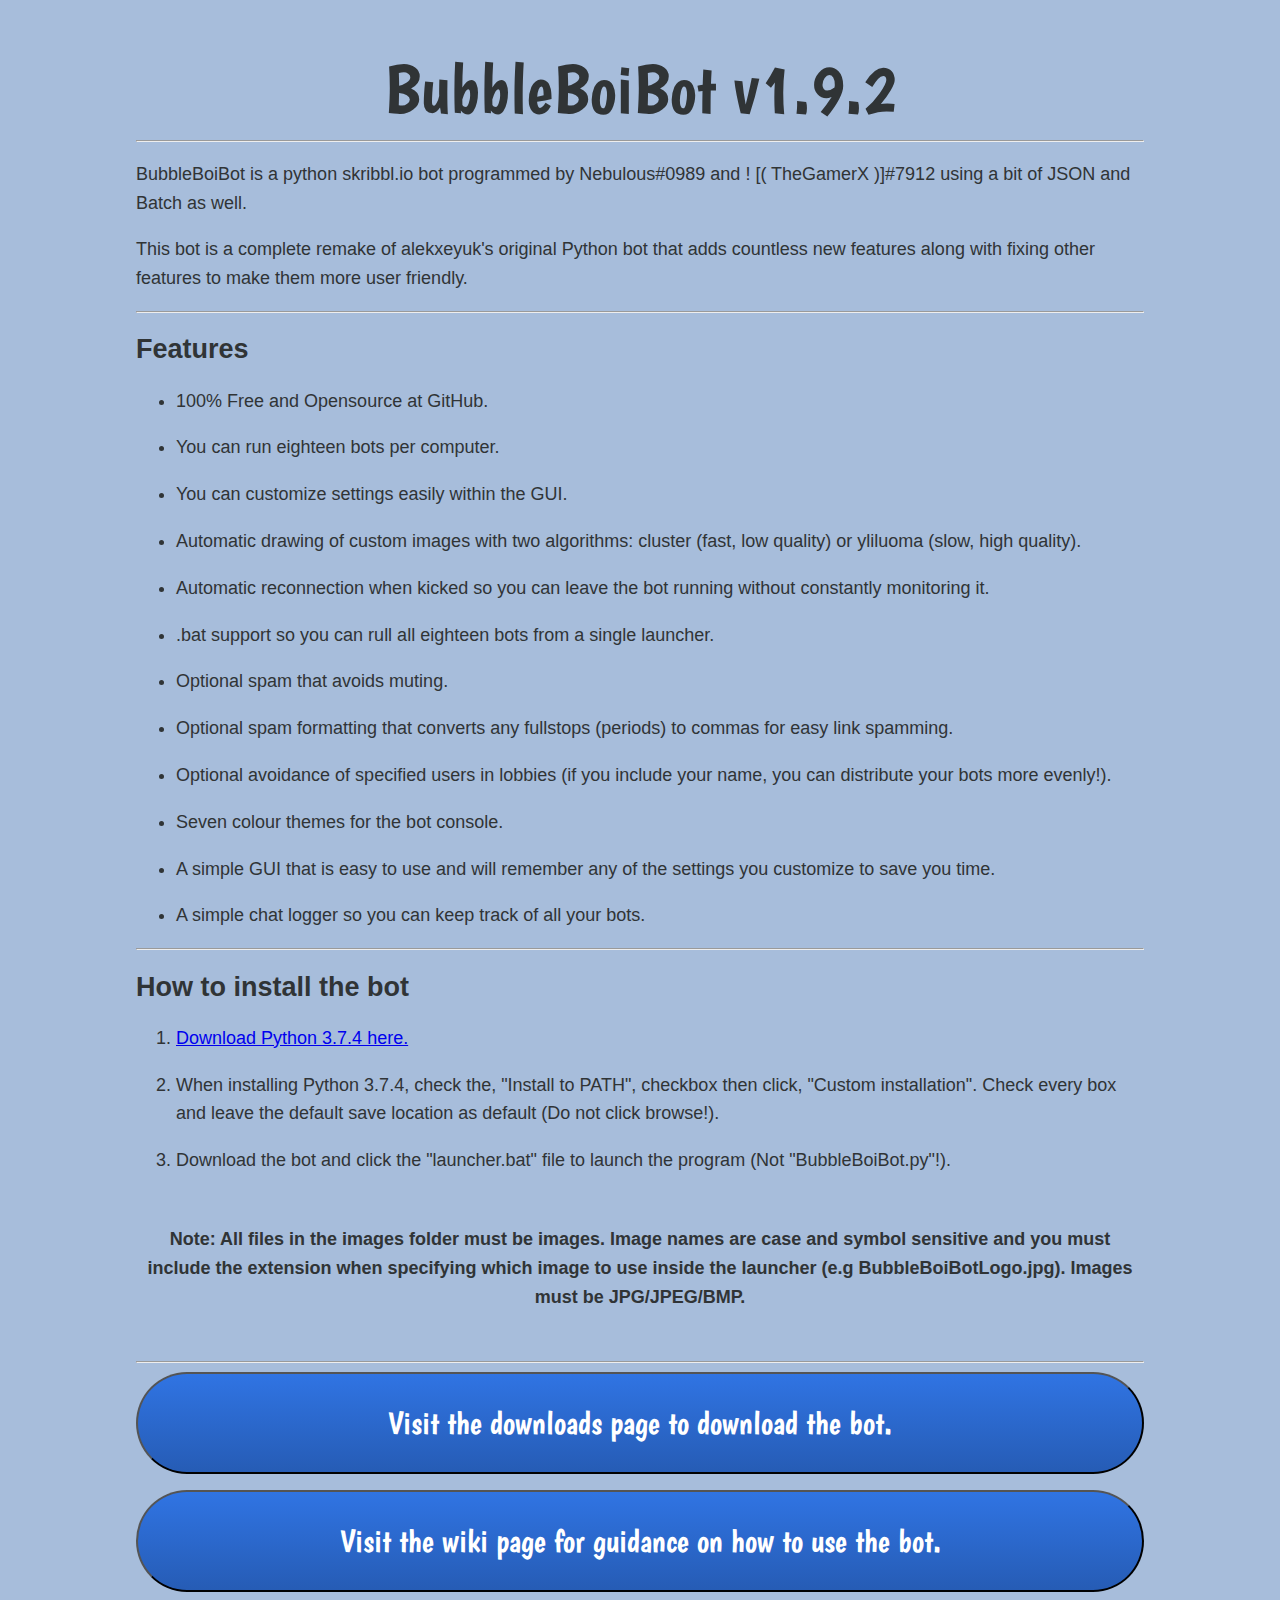
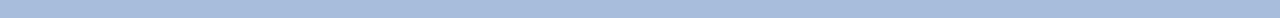
<file: index.html>
<!DOCTYPE html>
<html>
	<head>
		<link rel="stylesheet" href="css/style.css">
		<title>BubbleBoiBot v1.10.2</title>
		<meta charset="UTF-8">
		<meta name="description" content="A free bot for skribbl.io">
		<meta name="keywords" content="skribbl.io,python,programming,bot,hack,crack,gui,batch,draw,autodraw,spam,github,free,download,windows">
		<meta name="author" content="KJ.Catterall">
		<meta name="viewport" content="width=device-width, initial-scale=1.0">
	</head>
	<body>
		<div class="container">
			<div>
				<h1>BubbleBoiBot v1.9.2</h1>
				<hr>
				<a href="images/MainImage.jpg">
				</a>
				<p>BubbleBoiBot is a python skribbl.io bot programmed by Nebulous#0989 and ! [( TheGamerX )]#7912 using a bit of JSON and Batch as well.</p>
				<p>This bot is a complete remake of alekxeyuk's original Python bot that adds countless new features along with fixing 
					other features to make them more user friendly.
				</p>
			</div>
			<div class="unordered_list">
				<hr>
				<h2>Features</h2>
				<ul>
					<li>100% Free and Opensource at GitHub.</li>
					<li>You can run eighteen bots per computer.</li>
					<li>You can customize settings easily within the GUI.</li>
					<li>Automatic drawing of custom images with two algorithms: 
						cluster (fast, low quality) or yliluoma (slow, high quality).
					</li>
					<li>Automatic reconnection when kicked so you can leave the bot running 
						without constantly monitoring it.
					</li>
					<li>.bat support so you can rull all eighteen bots from a single launcher.</li>
					<li>Optional spam that avoids muting.</li>
					<li>Optional spam formatting that converts any fullstops (periods) to commas for easy link spamming.</li>
					<li>Optional avoidance of specified users in lobbies (if you include your name, you can distribute your bots more evenly!).</li>
					<li>Seven colour themes for the bot console.</li>
					<li>A simple GUI that is easy to use and will remember any of the settings you customize to save you time.</li>
					<li>A simple chat logger so you can keep track of all your bots.</li>
				</ul>
			</div>
			<div>
				<hr>
				<h2>How to install the bot</h2>
				<ol>
					<li><a href="https://www.python.org/downloads/release/python-374/">Download Python 3.7.4 here.</a></li>
					<li>When installing Python 3.7.4, check the, "Install to PATH", checkbox then click, "Custom installation". 
						Check every box and leave the default save location as default (Do not click browse!).
					</li>
					<li>Download the bot and click the "launcher.bat" file to launch the program (Not "BubbleBoiBot.py"!).</li>
				</ol>
				<p class="notice"><strong>Note: All files in the images folder must be images. Image names are case and symbol sensitive and you must include the extension when
					specifying which image to use inside the launcher (e.g BubbleBoiBotLogo.jpg). Images must be JPG/JPEG/BMP.</strong>
				</p>
				<hr>
				<button onclick="window.location.href = 'downloads.html'" class="btn">Visit the downloads page to download the bot.</button>
				<button onclick="window.location.href = 'wiki.html'" class="btn">Visit the wiki page for guidance on how to use the bot.</button>
			</div>
		</div>
	</body>
</html>
</file>
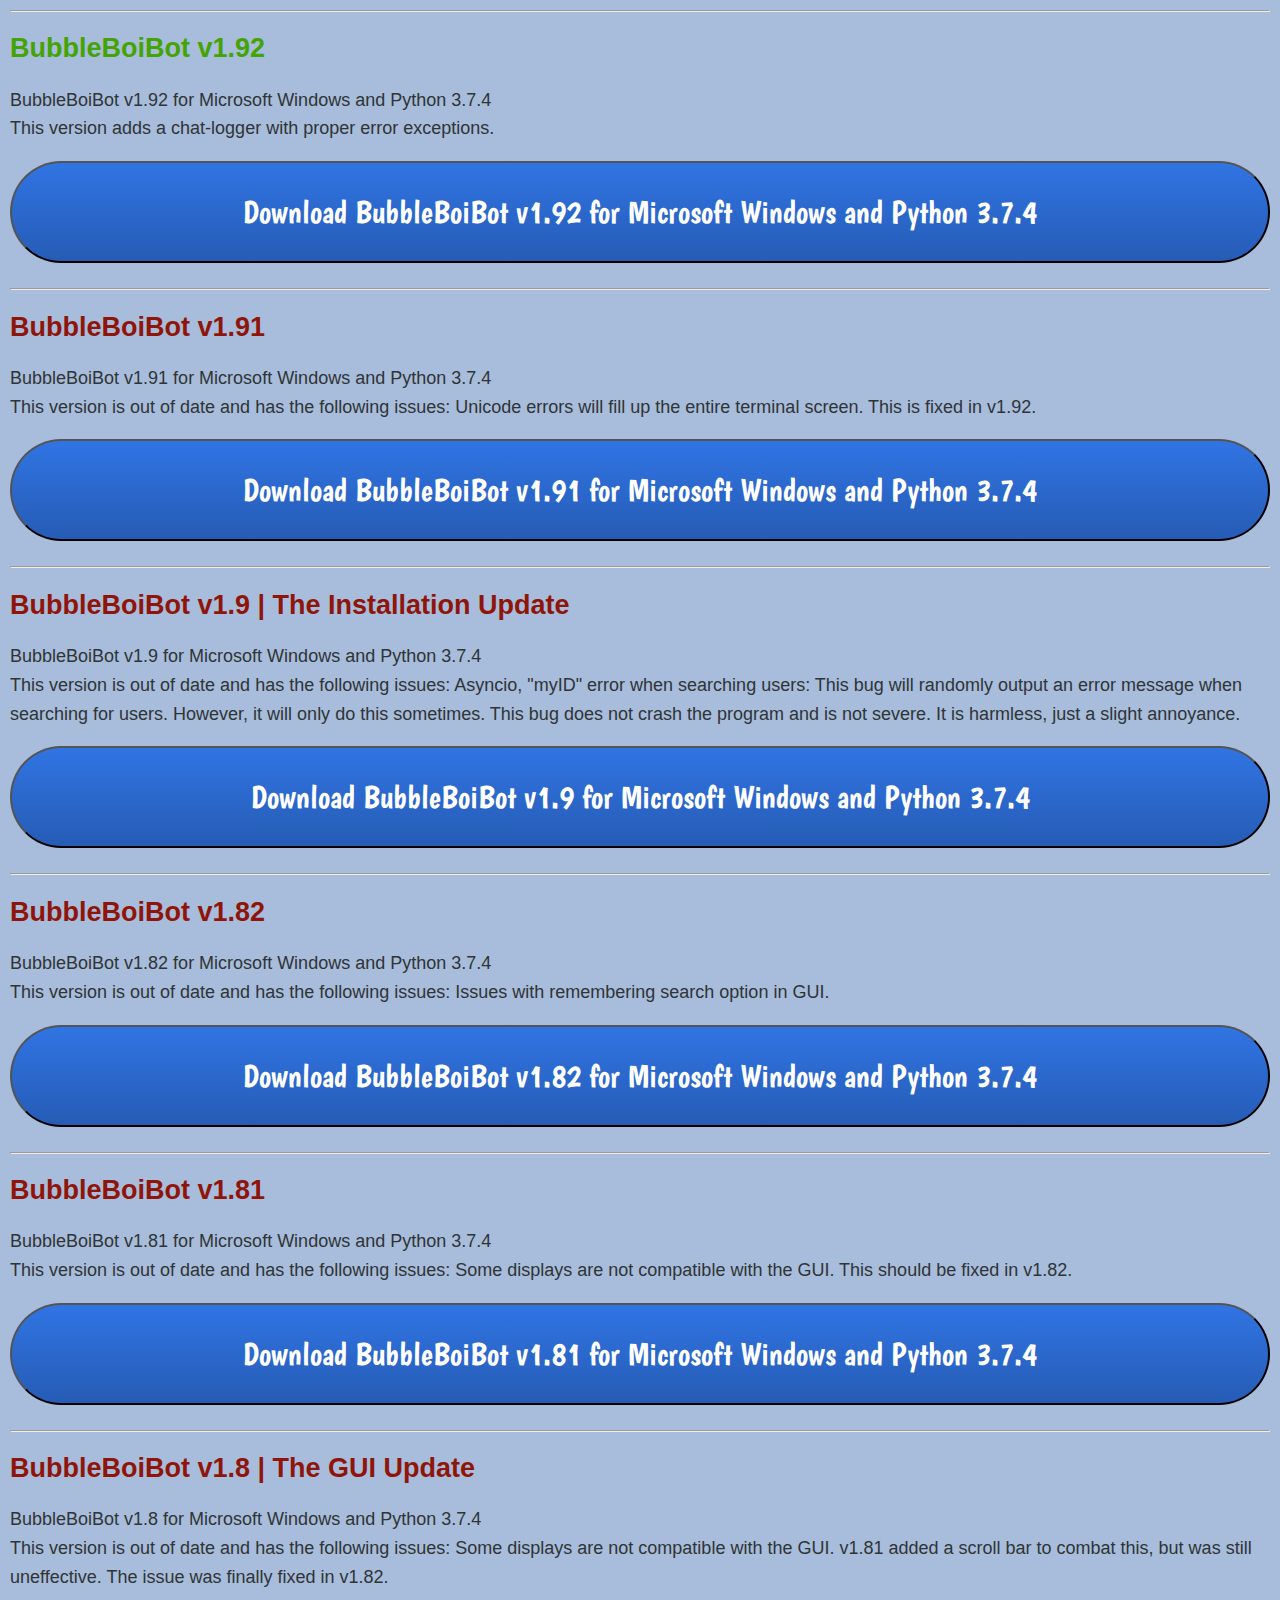
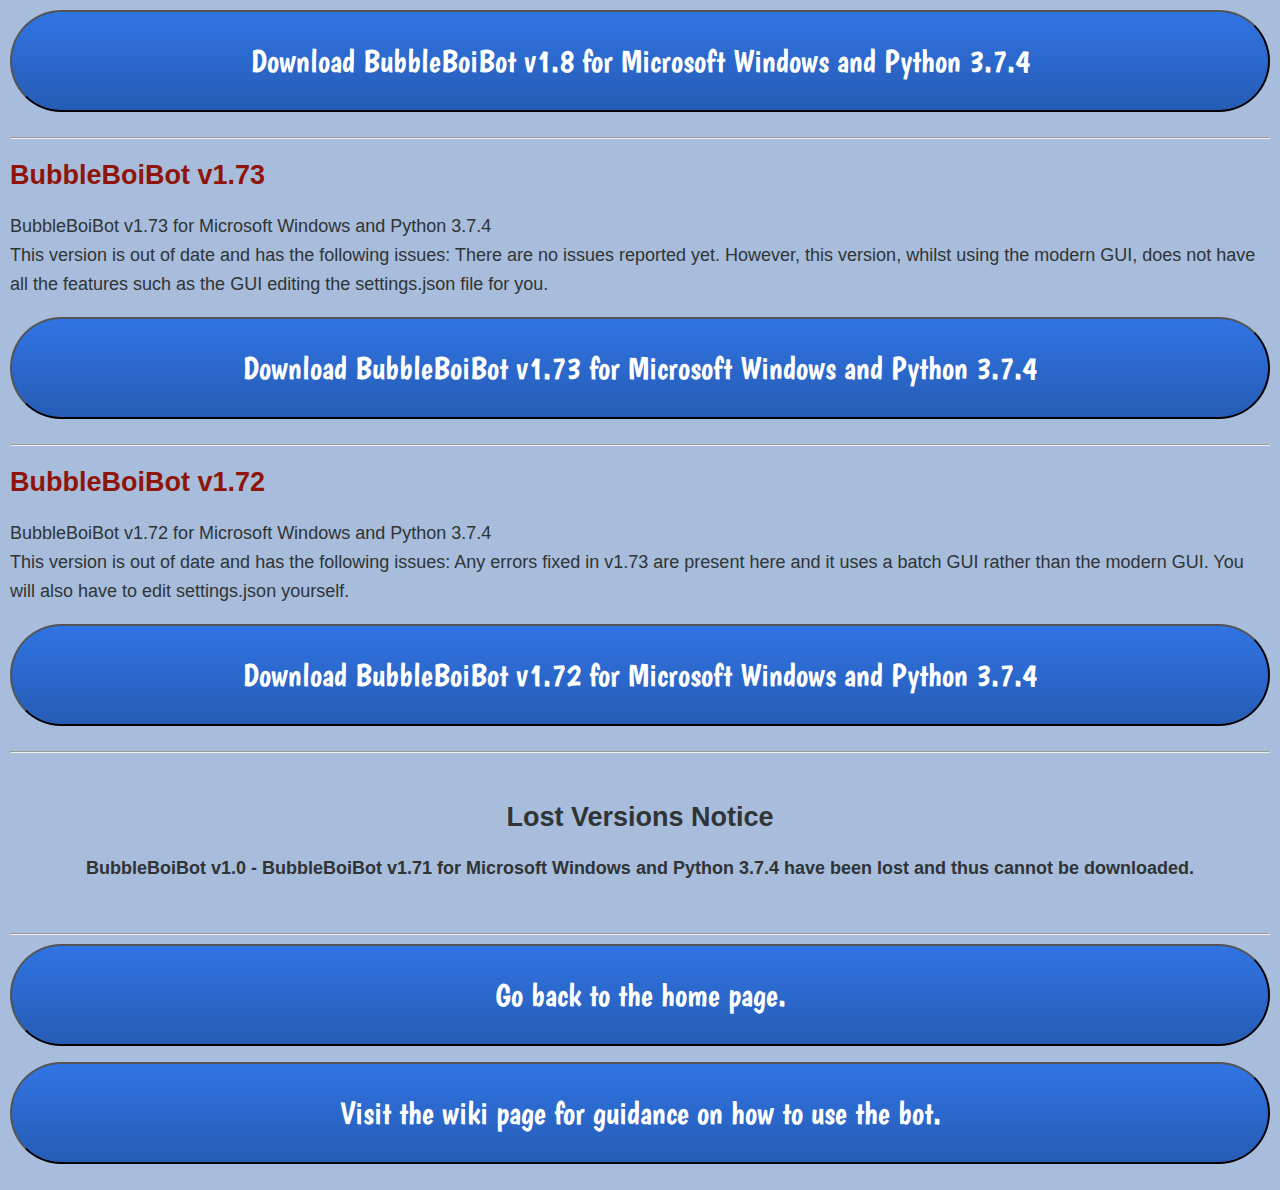
<file: downloads.html>
<!DOCTYPE html>
<html>
	<head>
		<link rel="stylesheet" href="css/style.css">
		<title>BubbleBoiBot Downloads</title>
		<meta charset="UTF-8">
		<meta name="description" content="Downloads page for BubbleBoiBot; a free skribbl.io bot.">
		<meta name="keywords" content="skribbl.io,python,programming,bot,hack,crack,gui,batch,draw,autodraw,spam,github,free,download,windows">
		<meta name="author" content="KJ.Catterall">
		<meta name="viewport" content="width=device-width, initial-scale=1.0">
	</head>
	<body>
		<div>
			<hr>
			<h2 id="recentVersionDownload">BubbleBoiBot v1.92</h2>
			<p>BubbleBoiBot v1.92 for Microsoft Windows and Python 3.7.4<br>This version adds a chat-logger with proper error exceptions.
			</p>
			<a href="downloads/BubbleBoiBot.v1.92.7z"><button class="btn">Download BubbleBoiBot v1.92 for Microsoft Windows and Python 3.7.4</button></a>
		</div>
		<div>
			<hr>
			<h2 class="outOfDateDownload">BubbleBoiBot v1.91</h2>
			<p>BubbleBoiBot v1.91 for Microsoft Windows and Python 3.7.4<br>This version is out of date and has the following issues:
				Unicode errors will fill up the entire terminal screen. This is fixed in v1.92.
			</p>
			<a href="downloads/BubbleBoiBot.v1.91.7z"><button class="btn">Download BubbleBoiBot v1.91 for Microsoft Windows and Python 3.7.4</button></a>
		</div>
		<div>
			<hr>
			<h2 class="outOfDateDownload">BubbleBoiBot v1.9 | The Installation Update</h2>
			<p>BubbleBoiBot v1.9 for Microsoft Windows and Python 3.7.4<br>This version is out of date and has the following issues:
				Asyncio, "myID" error when searching users: This bug will randomly output an error message when searching for users. However, it will only do this sometimes. This bug does not crash the program and is not severe. It is harmless, just a slight annoyance.
			</p>
			<a href="downloads/BubbleBoiBot.v1.9.7z"><button class="btn">Download BubbleBoiBot v1.9 for Microsoft Windows and Python 3.7.4</button></a>
		</div>
		<div>
			<hr>
			<h2 class="outOfDateDownload">BubbleBoiBot v1.82</h2>
			<p>BubbleBoiBot v1.82 for Microsoft Windows and Python 3.7.4<br>This version is out of date and has the following issues: 
				Issues with remembering search option in GUI.
			</p>
			<a href="downloads/BubbleBoiBot.v1.82.7z"><button class="btn">Download BubbleBoiBot v1.82 for Microsoft Windows and Python 3.7.4</button></a>
		<div>
			<hr>
			<h2 class="outOfDateDownload">BubbleBoiBot v1.81</h2>
			<p>BubbleBoiBot v1.81 for Microsoft Windows and Python 3.7.4<br>This version is out of date and has the following issues: 
				Some displays are not compatible with the GUI. This should be fixed in v1.82.
			</p>
			<a href="downloads/BubbleBoiBot.v1.81.7z"><button class="btn">Download BubbleBoiBot v1.81 for Microsoft Windows and Python 3.7.4</button></a>
		</div>
		<div>
			<hr>
			<h2 class="outOfDateDownload">BubbleBoiBot v1.8 | The GUI Update</h2>
			<p>BubbleBoiBot v1.8 for Microsoft Windows and Python 3.7.4<br>This version is out of date and has the following issues: 
				Some displays are not compatible with the GUI. v1.81 added a scroll bar to combat this, but was still uneffective. The issue was finally fixed in v1.82.
			</p>
			<a href="downloads/BubbleBoiBot.v1.8.7z"><button class="btn">Download BubbleBoiBot v1.8 for Microsoft Windows and Python 3.7.4</button></a>
		</div>
		<div>
			<hr>
			<h2 class="outOfDateDownload">BubbleBoiBot v1.73</h2>
			<p>BubbleBoiBot v1.73 for Microsoft Windows and Python 3.7.4<br>This version is out of date and has the following issues: 
				There are no issues reported yet. However, this version, whilst using the modern GUI, does not have all the features such 
				as the GUI editing the settings.json file for you.
			</p>
			<a href="downloads/BubbleBoiBot.v1.73.7z"><button class="btn">Download BubbleBoiBot v1.73 for Microsoft Windows and Python 3.7.4</button></a>
		</div>
		<div>
			<hr>
			<h2 class="outOfDateDownload">BubbleBoiBot v1.72</h2>
			<p>BubbleBoiBot v1.72 for Microsoft Windows and Python 3.7.4<br>This version is out of date and has the following issues: 
				Any errors fixed in v1.73 are present here and it uses a batch GUI rather than the modern GUI. You will also have to edit settings.json yourself.
			</p>
			<a href="downloads/BubbleBoiBot.v1.72.7z"><button class="btn">Download BubbleBoiBot v1.72 for Microsoft Windows and Python 3.7.4</button></a>
		</div>
		<div>
			<hr>
			<div class="notice">
				<h2>Lost Versions Notice</h2>
				<p><strong>BubbleBoiBot v1.0 - BubbleBoiBot v1.71 for Microsoft Windows and Python 3.7.4 have been lost and thus cannot be downloaded.</strong></p>
			</div>
		</div>
		<div>
			<hr>
			<button onclick="window.location.href = 'index.html'" class="btn">Go back to the home page.</button>
			<button onclick="window.location.href = 'wiki.html'" class="btn">Visit the wiki page for guidance on how to use the bot.</button>
		</div>
	</body>
</html>
</file>
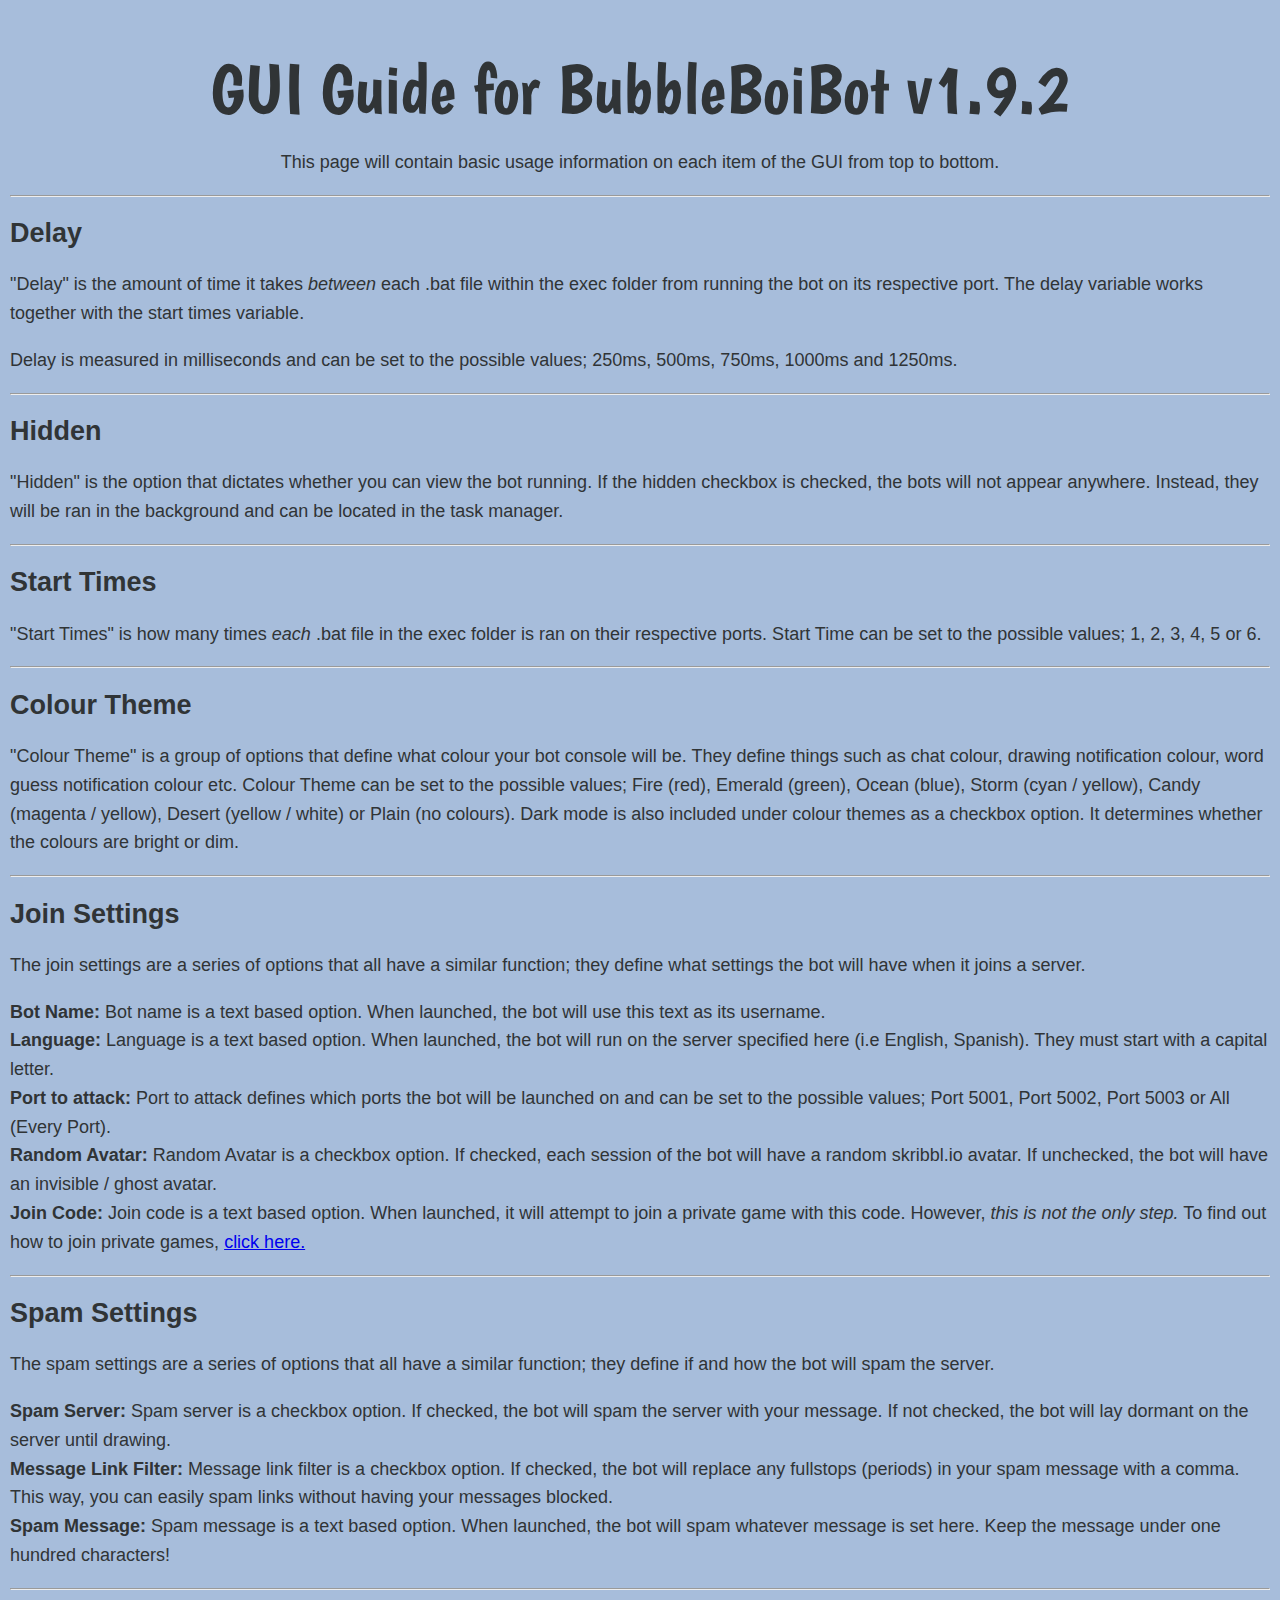
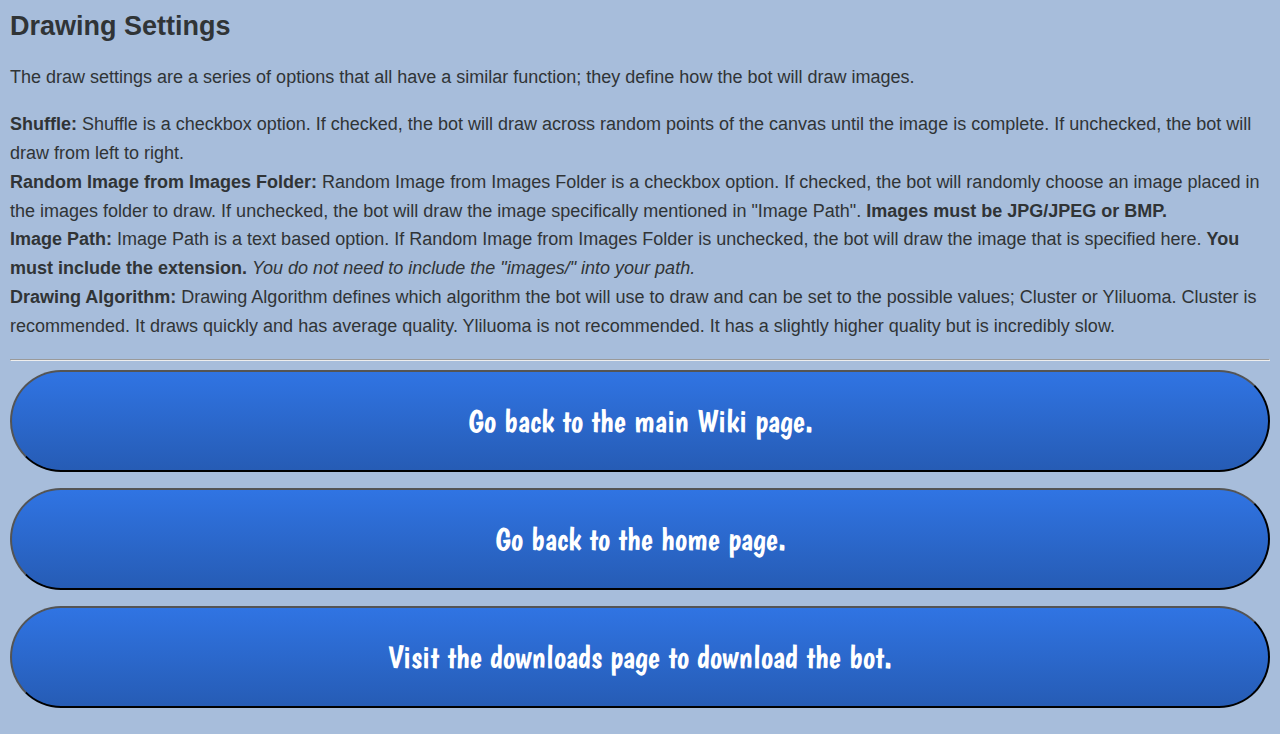
<file: wiki-gui.html>
<!DOCTYPE html>
<html>
	<head>
		<link rel="stylesheet" href="css/style.css">
		<title>BubbleBoiBot Wiki - GUI</title>
		<meta charset="UTF-8">
		<meta name="description" content="WiKi page for BubbleBoiBot containing guides on how to use the bot GUI.">
		<meta name="keywords" content="skribbl.io,python,programming,bot,hack,crack,gui,batch,draw,autodraw,spam,github,free,download,windows,wiki,guide,help">
		<meta name="author" content="KJ.Catterall">
		<meta name="viewport" content="width=device-width, initial-scale=1.0">
	</head>
	<body>
		<div>
			<h1>GUI Guide for BubbleBoiBot v1.9.2</h1>
			<p class="underTitleText">This page will contain basic usage information on each item of the GUI from top to bottom.</p>
		</div>
		<div>
			<hr>
			<h2>Delay</h2>
			<p>"Delay" is the amount of time it takes <em>between</em> each .bat file within the exec folder 
				from running the bot on its respective port. The delay variable works together with the start times
				variable.
			</p>
			<p>Delay is measured in milliseconds and can be set to the possible values; 250ms, 500ms, 750ms, 1000ms and 1250ms.</p>
		</div>
		<div>
			<hr>
			<h2>Hidden</h2>
			<p>"Hidden" is the option that dictates whether you can view the bot running. If the hidden checkbox is checked, the bots will not appear anywhere. 
				Instead, they will be ran in the background and can be located in the task manager.
			</p>
		</div>
		<div>
			<hr>
			<h2>Start Times</h2>
			<p>"Start Times" is how many times <em>each</em> .bat file in the exec folder is ran on their respective ports.
				Start Time can be set to the possible values; 1, 2, 3, 4, 5 or 6.
			</p>
		</div>
		<div>
			<hr>
			<h2>Colour Theme</h2>
			<p>"Colour Theme" is a group of options that define what colour your bot console will be. They define things such as chat colour, drawing notification colour, word guess notification colour etc.
				Colour Theme can be set to the possible values; Fire (red), Emerald (green), Ocean (blue), Storm (cyan / yellow), Candy (magenta / yellow), Desert (yellow / white) or Plain (no colours).
				Dark mode is also included under colour themes as a checkbox option. It determines whether the colours are bright or dim.
			</p>
		</div>
		<div>
			<hr>
			<h2>Join Settings</h2>
			<p>The join settings are a series of options that all have a similar function; they define what settings the bot will have when it joins a server.</p>
			<p><strong>Bot Name:</strong> Bot name is a text based option. When launched, the bot will use this text as its username.<br>
				<strong>Language:</strong> Language is a text based option. When launched, the bot will run on the server specified here (i.e English, Spanish). They must start with a capital letter.<br>
				<strong>Port to attack:</strong> Port to attack defines which ports the bot will be launched on and can be set to the possible values; Port 5001, Port 5002, Port 5003 or All (Every Port).<br>
				<strong>Random Avatar:</strong> Random Avatar is a checkbox option. If checked, each session of the bot will have a random skribbl.io avatar. If unchecked, the bot will have an invisible / ghost avatar.<br>
				<strong>Join Code:</strong> Join code is a text based option. When launched, it will attempt to join a private game with this code. However, <em>this is not the only step.</em> To find out how to join private games, <a href="wiki-join-lobbies.html"> click here.</a>
			</p>
		</div>
		<div>
			<hr>
			<h2>Spam Settings</h2>
			<p>The spam settings are a series of options that all have a similar function; they define if and how the bot will spam the server.</p>
			<p><strong>Spam Server:</strong> Spam server is a checkbox option. If checked, the bot will spam the server with your message. If not checked, the bot will lay dormant on the server until drawing.<br>
				<strong>Message Link Filter:</strong> Message link filter is a checkbox option. If checked, the bot will replace any fullstops (periods) in your spam message with a comma. This way, you can easily spam links without having your messages blocked.<br>
				<strong>Spam Message:</strong> Spam message is a text based option. When launched, the bot will spam whatever message is set here. Keep the message under one hundred characters!
			</p>
		</div>
		<div>
			<hr>
			<h2>Drawing Settings</h2>
			<p>The draw settings are a series of options that all have a similar function; they define how the bot will draw images.</p>
			<p><strong>Shuffle:</strong> Shuffle is a checkbox option. If checked, the bot will draw across random points of the canvas until the image is complete. If unchecked, the bot will draw from left to right.<br>
				<strong>Random Image from Images Folder:</strong> Random Image from Images Folder is a checkbox option. If checked, the bot will randomly choose an image placed in the images folder to draw. If unchecked, the bot will draw the image specifically mentioned in "Image Path". <strong>Images must be JPG/JPEG or BMP.</strong><br>
				<strong>Image Path:</strong> Image Path is a text based option. If Random Image from Images Folder is unchecked, the bot will draw the image that is specified here. <strong>You must include the extension.</strong> <em>You do not need to include the "images/" into your path.</em><br>
				<strong>Drawing Algorithm: </strong> Drawing Algorithm defines which algorithm the bot will use to draw and can be set to the possible values; Cluster or Yliluoma. Cluster is recommended. It draws quickly and has average quality. Yliluoma is not recommended. It has a slightly higher quality but is incredibly slow.
			</p>
		</div>
		<div>
			<hr>
			<button onclick="window.location.href = 'wiki.html'" class="btn">Go back to the main Wiki page.</button>
			<button onclick="window.location.href = 'index.html'" class="btn">Go back to the home page.</button>
			<button onclick="window.location.href = 'downloads.html'" class="btn">Visit the downloads page to download the bot.</button>
		</div>
	</body>
</html>
</file>
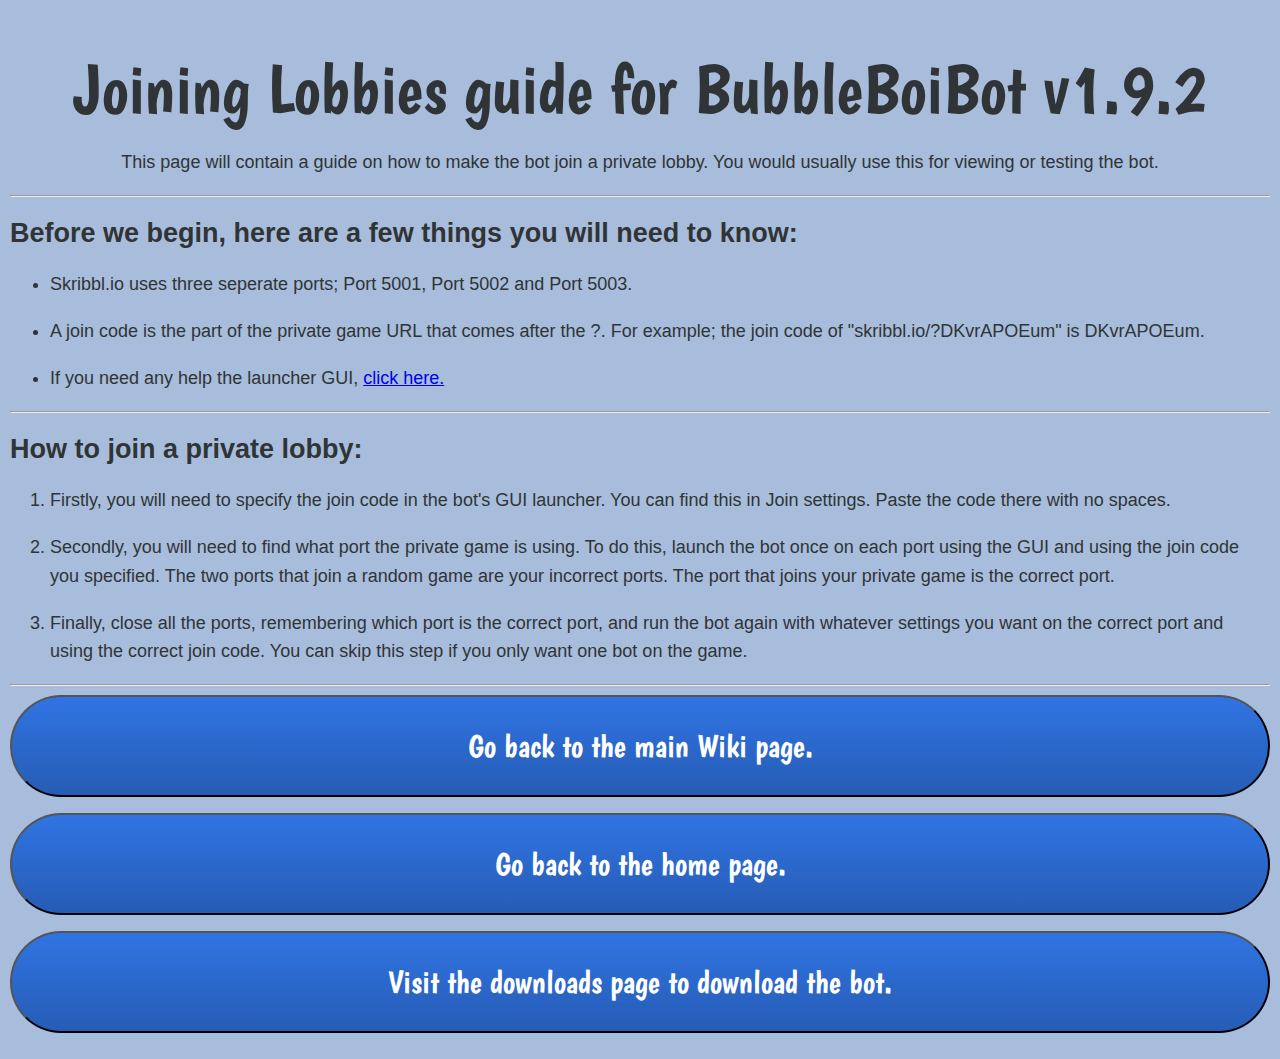
<file: wiki-join-lobbies.html>
<!DOCTYPE html>
<html>
	<head>
		<link rel="stylesheet" href="css/style.css">
		<title>BubbleBoiBot Wiki - Joining Lobbies</title>
		<meta charset="UTF-8">
		<meta name="description" content="WiKi page for BubbleBoiBot containing guides on how to make the bot join a private lobby.">
		<meta name="keywords" content="skribbl.io,python,programming,bot,hack,crack,batch,draw,autodraw,spam,github,free,download,windows,wiki,guide,help,join,server,lobby">
		<meta name="author" content="KJ.Catterall">
		<meta name="viewport" content="width=device-width, initial-scale=1.0">
	</head>
	<body>
		<div>
			<h1>Joining Lobbies guide for BubbleBoiBot v1.9.2</h1>
			<p class="underTitleText">This page will contain a guide on how to make the bot join a private lobby. You would usually use this for viewing or testing the bot.</p>
		</div>
		<div>
			<hr>
			<h2>Before we begin, here are a few things you will need to know:</h2>
			<ul>
				<li>Skribbl.io uses three seperate ports; Port 5001, Port 5002 and Port 5003.</li>
				<li>A join code is the part of the private game URL that comes after the ?. For example; the join code of "skribbl.io/?DKvrAPOEum" is DKvrAPOEum.</li>
				<li>If you need any help the launcher GUI, <a href="wiki-gui.html">click here.</a></li>
			</ul>
		</div>
		<div>
			<hr>
			<h2>How to join a private lobby:</h2>
			<ol>
				<li>Firstly, you will need to specify the join code in the bot's GUI launcher. You can find this in Join settings. Paste the code there with no spaces.</li>
				<li>Secondly, you will need to find what port the private game is using. To do this, launch the bot once on each port using the GUI and using the join code you specified. 
					The two ports that join a random game are your incorrect ports. The port that joins your private game is the correct port.
				</li>
				<li>Finally, close all the ports, remembering which port is the correct port, and run the bot again with whatever settings you want on the correct port and using the correct join code. 
					You can skip this step if you only want one bot on the game.
				</li>
			</ol>
		</div>
		<div>
			<hr>
			<button onclick="window.location.href = 'wiki.html'" class="btn">Go back to the main Wiki page.</button>
			<button onclick="window.location.href = 'index.html'" class="btn">Go back to the home page.</button>
			<button onclick="window.location.href = 'downloads.html'" class="btn">Visit the downloads page to download the bot.</button>
		</div>
	</body>
</html>
</file>
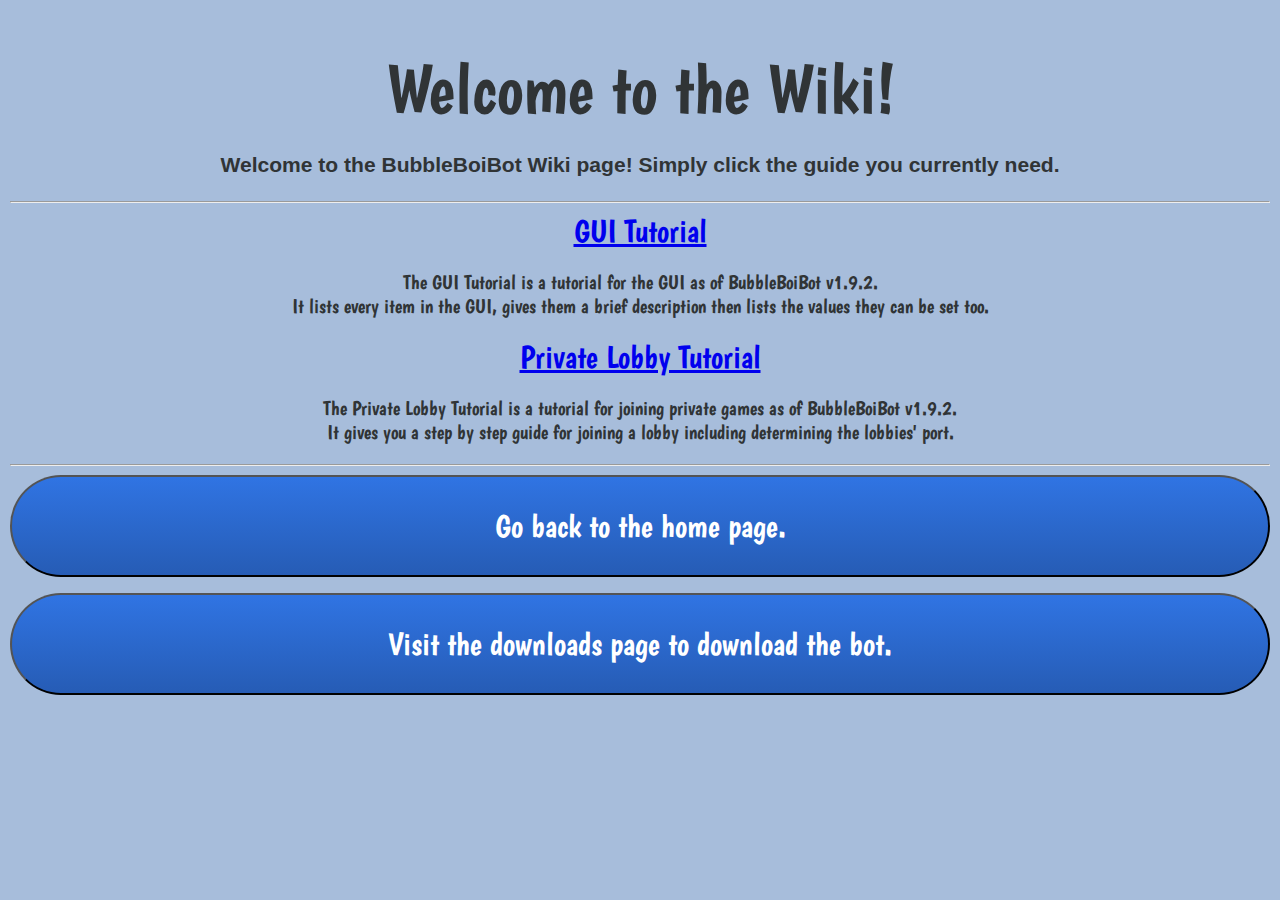
<file: wiki.html>
<!DOCTYPE html>
<html>
	<head>
		<link rel="stylesheet" href="css/style.css">
		<title>BubbleBoiBot Wiki</title>
		<meta charset="UTF-8">
		<meta name="description" content="WiKi page for BubbleBoiBot containing guides on how to use the bot.">
		<meta name="keywords" content="skribbl.io,python,programming,bot,hack,crack,gui,batch,draw,autodraw,spam,github,free,download,windows,wiki,guide,help">
		<meta name="author" content="KJ.Catterall">
		<meta name="viewport" content="width=device-width, initial-scale=1.0">
	</head>
	<body>
		<div>
			<h1>Welcome to the Wiki!</h1>
			<h3>
				<div class="underTitleText">Welcome to the BubbleBoiBot Wiki page! Simply click the guide you currently need.</div>
			</h3>
		</div>
		<div>
			<hr>
			<div class="mainWikiLinks"><a href="wiki-gui.html">GUI Tutorial</a></div>
			<div class="wikiDescriptions">
				<p>The GUI Tutorial is a tutorial for the GUI as of BubbleBoiBot v1.9.2.<br>
					It lists every item in the GUI, gives them a brief description then lists the values they can be set too.
				</p>
			</div>
			<div class="mainWikiLinks"><a href="wiki-join-lobbies.html">Private Lobby Tutorial</a></div>
			<div class="wikiDescriptions">
				<p>The Private Lobby Tutorial is a tutorial for joining private games as of BubbleBoiBot v1.9.2.<br>
					It gives you a step by step guide for joining a lobby including determining the lobbies' port.
				</p>
			</div>
		</div>
		<div>
			<hr>
			<button onclick="window.location.href = 'index.html'" class="btn">Go back to the home page.</button>
			<button onclick="window.location.href = 'downloads.html'" class="btn">Visit the downloads page to download the bot.</button>
		</div>
	</body>
</html>
</file>
<file: css/style.css>
@import url('https://fonts.googleapis.com/css?family=Boogaloo&display=swap');
h1 {
	text-align: center;
	font: normal 70px 'Boogaloo', Helvetica, sans-serif;
	padding-bottom: 0px;
	margin-bottom: 10px;
}

body {
	background-color: #a7bddb;
	color: #303436;
	font: normal 18px Arial, Helvetica, sans-serif;
	line-height: 1.6em;
	margin: 10px;
}

li {
	margin: 1em 0;
}

.wikiDescriptions {
	text-align: center;
	font: normal 20px 'Boogaloo', Helvetica, sans-serif;
}

.underTitleText {
	text-align: center;
}

.mainWikiLinks {
	text-align: center;
	font: normal 32px 'Boogaloo', Helvetica, sans-serif;
	padding-bottom: 0px;
	margin-bottom: 10px;
}

.btn {
	width: 100%;
	text-align: center;
	background-image: linear-gradient(#3074e3, #265cb5);
	background-color: #3074e3;
	border-radius: 300px;
	cursor: pointer;
	color: #fff;
	font-family: 'Boogaloo';
	font-weight: 100;
	font-size: 32px;
	padding: 30px;
	text-decoration: none;
	margin-bottom: 0.5em;
}

.btn:hover {
	background-image: linear-gradient(#4754ba, #39438f);
	background-color: #4754ba;
}

.outOfDateDownload {
	color: #8f150a;
}

.image {
	text-align: center;
}

.container {
	width: 80%;
	margin: auto;
	text-align: left;
}

.errorMessage {
	color: #ab0505;
}

.notice {
	text-align: center;
	margin-top: 50px;
	margin-bottom: 50px;
}

#pipCommand {
	color: #8f150a;
}

#recentVersionDownload {
	color: #44a305;
}
</file>
